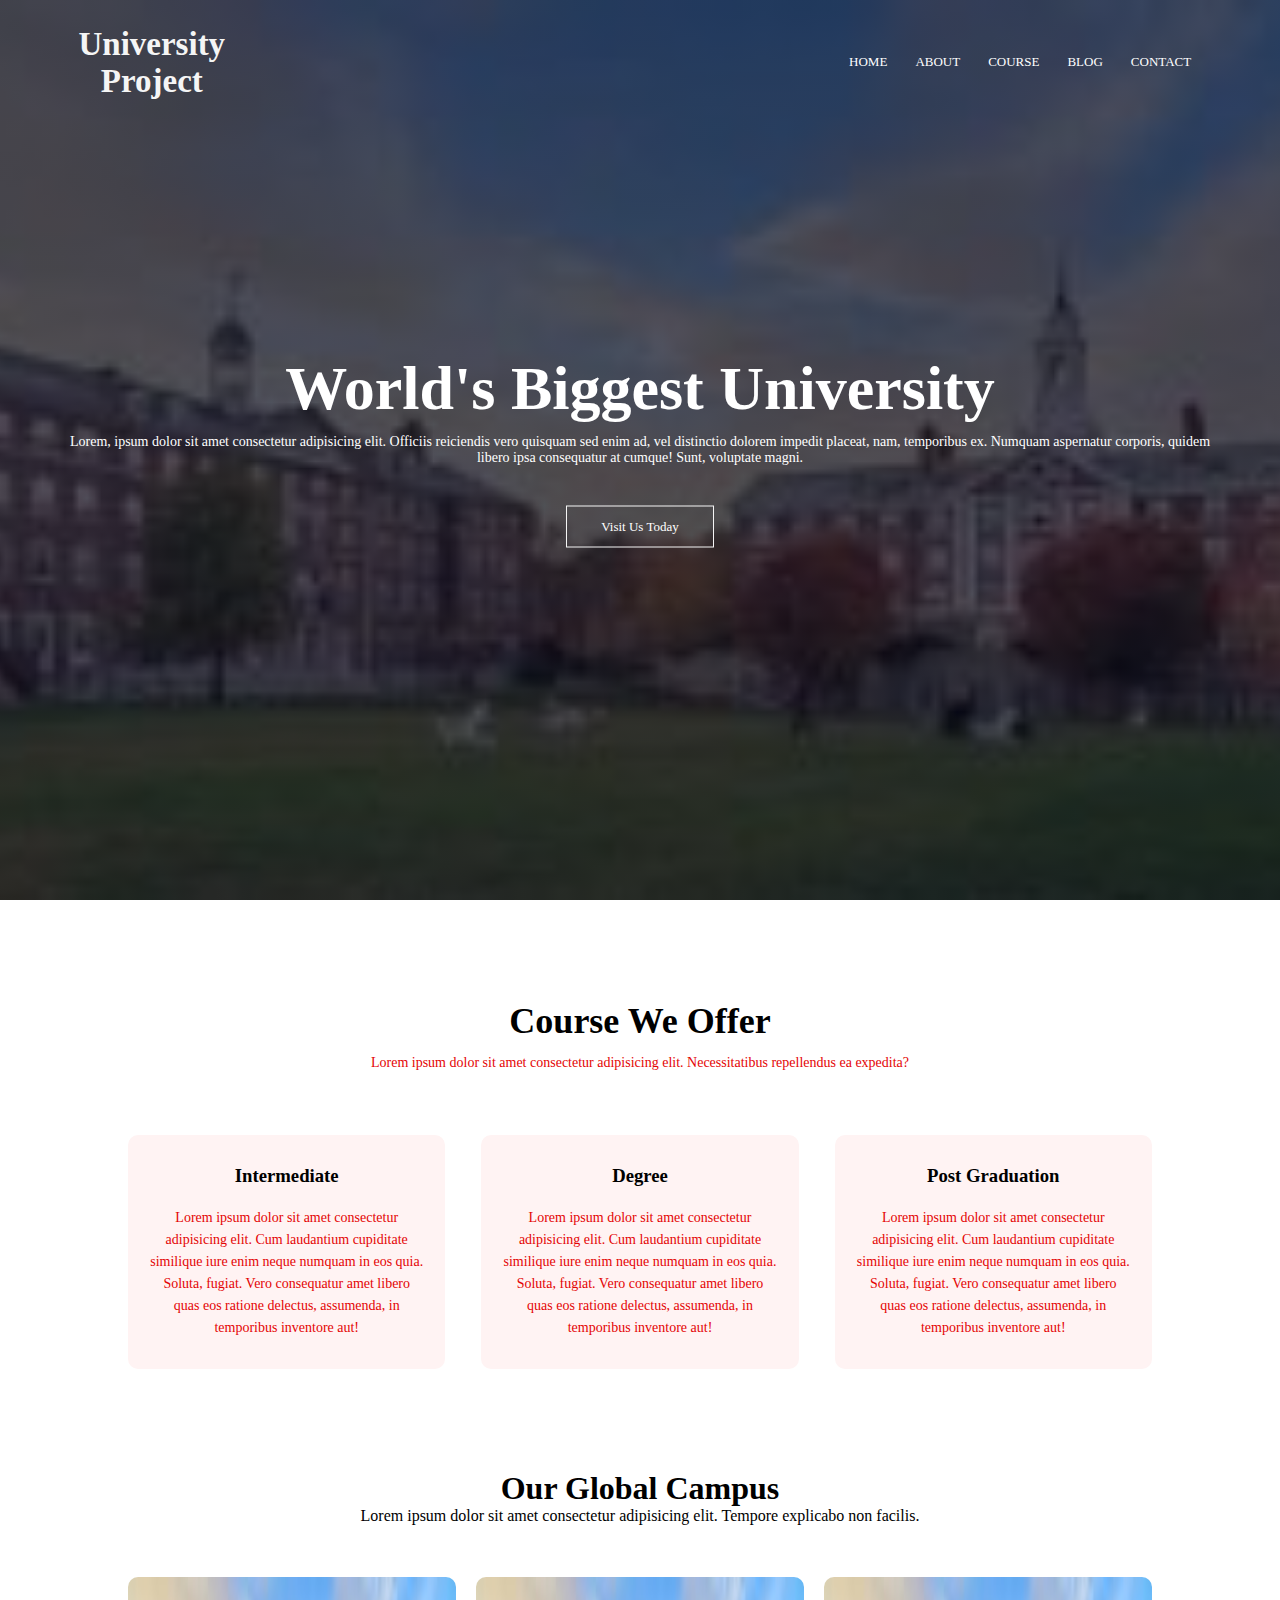
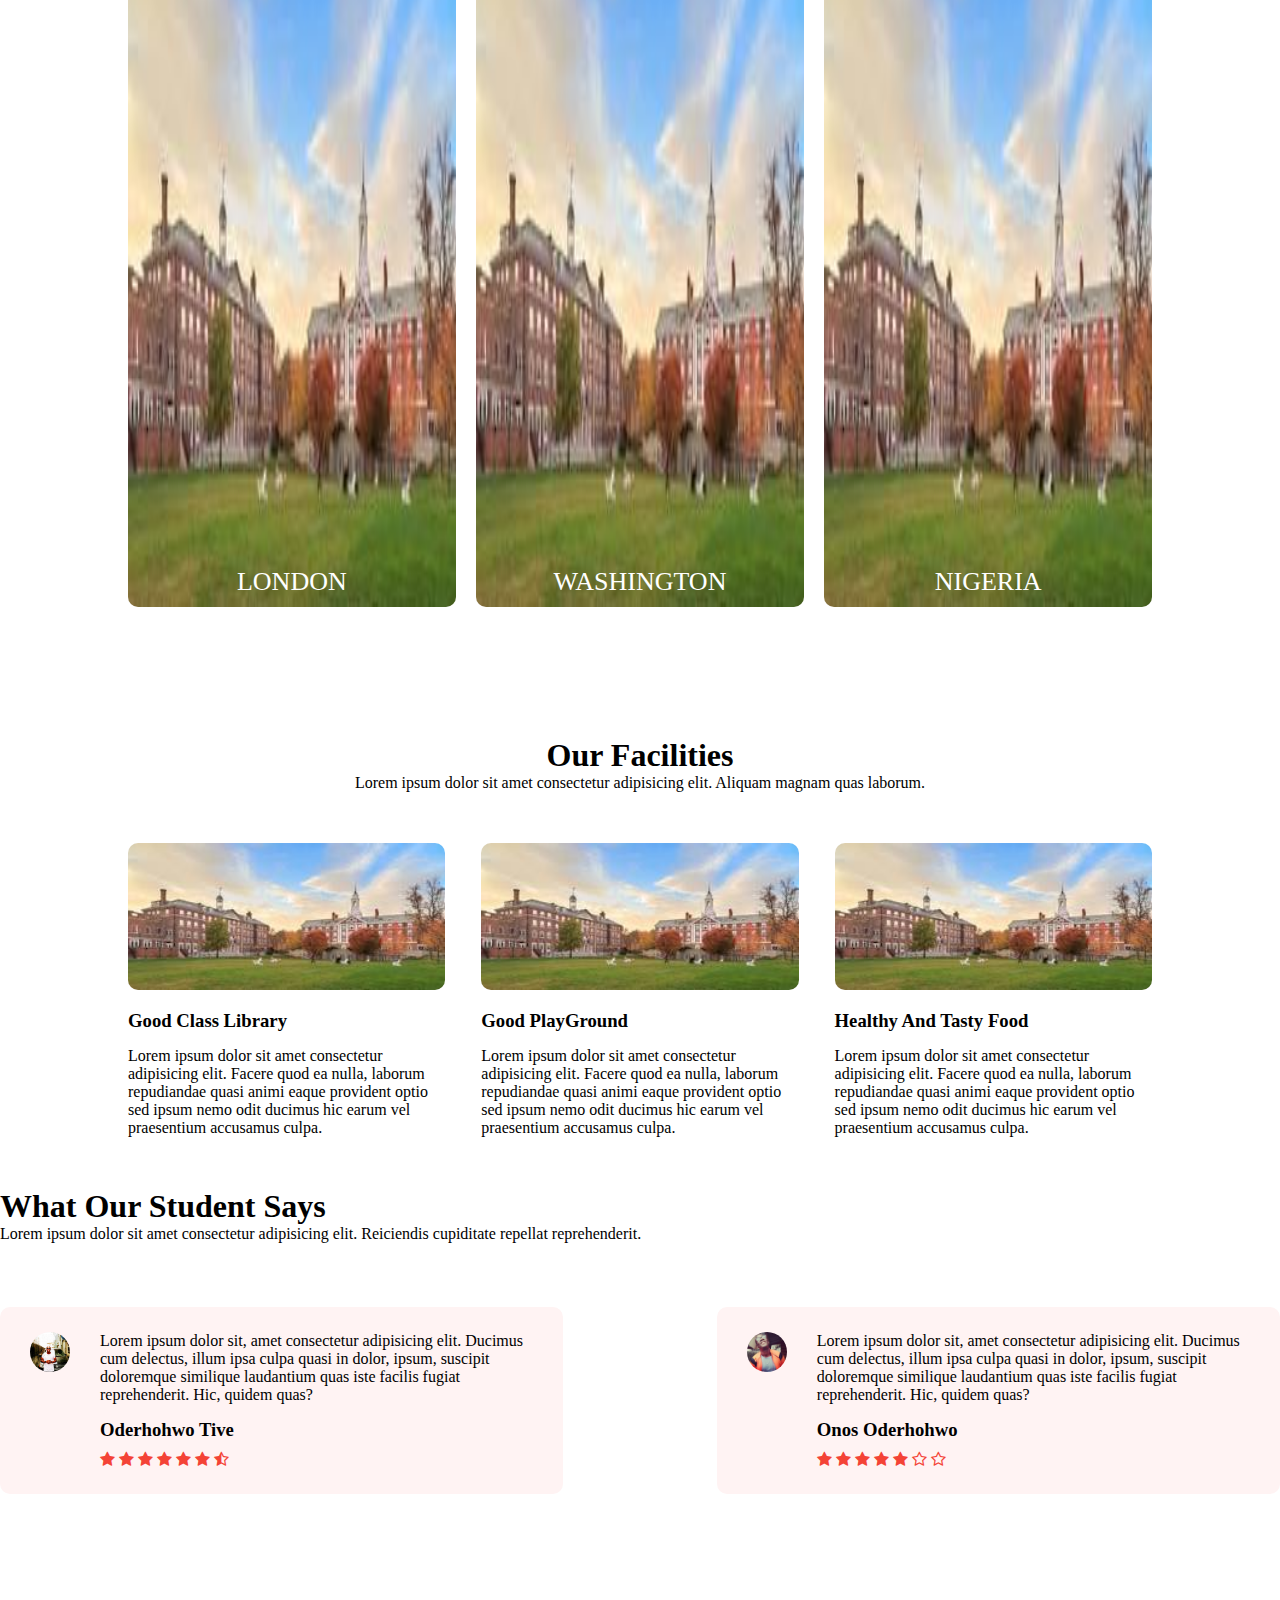
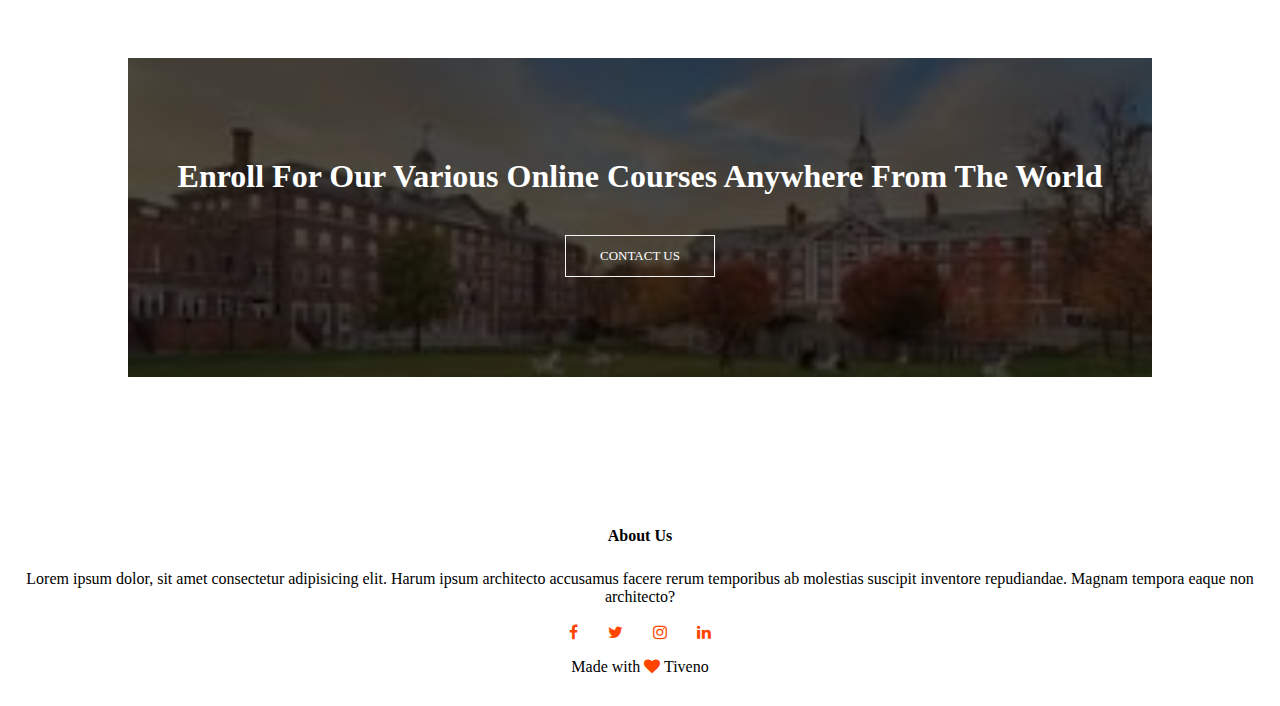
<file: index.html>
<!DOCTYPE html>
<html lang="en">
<head>
    <meta charset="UTF-8">
    <meta http-equiv="X-UA-Compatible" content="IE=edge">

    <meta name="viewport" content="width=device-width, initial-scale=1.0">
    <title>University Design</title>
    <link rel="stylesheet" href="main.css">
    <link rel="stylesheet" href="https://stackpath.bootstrapcdn.com/font-awesome/4.7.0/css/font-awesome.min.css">
</head>
<body>
<div class="header">
  <nav>
    <h1>University <br> Project</h1>
    <div class="nav-links" id="navLinks">
      <i class="fa fa-times" onclick="hideMenu()"></i>
      <ul>
        <li><a href="#">Home</a></li>
        <li><a href="#">About</a></li>
        <li><a href="#">Course</a></li>
        <li><a href="#">Blog</a></li>
        <li><a href="#">COntact</a></li>
      </ul>
    </div>
    <i class="fa fa-bars" onclick="showMenu()"></i>
  </nav>
</div>

<div class="text-box">
  <h1>World's Biggest University</h1>
  <p>Lorem, ipsum dolor sit amet consectetur adipisicing elit. Officiis reiciendis vero quisquam sed enim ad, vel distinctio dolorem impedit placeat, nam, temporibus ex. Numquam aspernatur corporis, quidem libero ipsa consequatur at cumque! Sunt, voluptate magni.</p>
  <a href="" class="btn">Visit Us Today</a>
</div>

<!----------course------------>
<section class="course">
  <h1>Course We Offer</h1>
  <p>Lorem ipsum dolor sit amet consectetur adipisicing elit. Necessitatibus repellendus ea expedita?</p>

  <div class="row">
    <div class="course-col">
      <h3>Intermediate</h3>
      <p>Lorem ipsum dolor sit amet consectetur adipisicing elit. Cum laudantium cupiditate similique iure enim neque numquam in eos quia. Soluta, fugiat. Vero consequatur amet libero quas eos ratione delectus, assumenda, in temporibus inventore aut!</p>
    </div>
    <div class="course-col">
      <h3>Degree</h3>
      <p>Lorem ipsum dolor sit amet consectetur adipisicing elit. Cum laudantium cupiditate similique iure enim neque numquam in eos quia. Soluta, fugiat. Vero consequatur amet libero quas eos ratione delectus, assumenda, in temporibus inventore aut!</p>
    </div>
    <div class="course-col">
      <h3>Post Graduation</h3>
      <p>Lorem ipsum dolor sit amet consectetur adipisicing elit. Cum laudantium cupiditate similique iure enim neque numquam in eos quia. Soluta, fugiat. Vero consequatur amet libero quas eos ratione delectus, assumenda, in temporibus inventore aut!</p>
    </div>
  </div>
</section>

<!------------campus section ------->
<section class="campus">
  <h1>Our Global Campus</h1>
  <p>Lorem ipsum dolor sit amet consectetur adipisicing elit. Tempore explicabo non facilis.</p>

  <div class="row">
    <div class="campus-col">
      <img src="download.jpg" alt="">
      <div class="layer">
        <h3>LONDON</h3>
      </div>
    </div>
    <div class="campus-col">
      <img src="download.jpg" alt="">
      <div class="layer">
        <h3>WASHINGTON</h3>
      </div>
    </div>
    <div class="campus-col">
      <img src="download.jpg" alt="">
      <div class="layer">
        <h3>NIGERIA</h3>
      </div>
    </div>
  </div>
</section>

<!------------Facilities--------->

<section class="facilities">
  <h1>Our Facilities</h1>
  <p>Lorem ipsum dolor sit amet consectetur adipisicing elit. Aliquam magnam quas laborum.</p>
  
  <div class="row">
    <div class="facilities-col">
      <img src="download.jpg" alt="">
      <h3>Good Class Library</h3>
      <p>Lorem ipsum dolor sit amet consectetur adipisicing elit. Facere quod ea nulla, laborum repudiandae quasi animi eaque provident optio sed ipsum nemo odit ducimus hic earum vel praesentium accusamus culpa.</p>
    </div>
    <div class="facilities-col">
      <img src="download.jpg" alt="">
      <h3>Good PlayGround</h3>
      <p>Lorem ipsum dolor sit amet consectetur adipisicing elit. Facere quod ea nulla, laborum repudiandae quasi animi eaque provident optio sed ipsum nemo odit ducimus hic earum vel praesentium accusamus culpa.</p>
    </div>
    <div class="facilities-col">
      <img src="download.jpg" alt="">
      <h3>Healthy And Tasty Food</h3>
      <p>Lorem ipsum dolor sit amet consectetur adipisicing elit. Facere quod ea nulla, laborum repudiandae quasi animi eaque provident optio sed ipsum nemo odit ducimus hic earum vel praesentium accusamus culpa.</p>
    </div>
  </div>
</section>

<!-----------testimonials------>
 <section class="testimonails">
  <h1>What Our Student Says</h1>
  <p>Lorem ipsum dolor sit amet consectetur adipisicing elit. Reiciendis cupiditate repellat reprehenderit.</p>
  
  <div class="row">
    <div class="testimonial-col">
      <img src="/p5.jpg" alt="">
    <div>
    <p>Lorem ipsum dolor sit, amet consectetur adipisicing elit. Ducimus cum delectus, illum ipsa culpa quasi in dolor, ipsum, suscipit doloremque similique laudantium quas iste facilis fugiat reprehenderit. Hic, quidem quas?</p>
    <h3>Oderhohwo Tive</h3>
    <i class="fa fa-star"></i>
    <i class="fa fa-star"></i>
    <i class="fa fa-star"></i>
    <i class="fa fa-star"></i>
    <i class="fa fa-star"></i>
    <i class="fa fa-star"></i>
    <i class="fa fa-star-half-o"></i>
   </div>
  </div>
    <div class="testimonial-col">
      <img src="/p6.jpg" alt="">
    <div>
    <p>Lorem ipsum dolor sit, amet consectetur adipisicing elit. Ducimus cum delectus, illum ipsa culpa quasi in dolor, ipsum, suscipit doloremque similique laudantium quas iste facilis fugiat reprehenderit. Hic, quidem quas?</p>
    <h3>Onos Oderhohwo</h3>
    <i class="fa fa-star"></i>
    <i class="fa fa-star"></i>
    <i class="fa fa-star"></i>
    <i class="fa fa-star"></i>
    <i class="fa fa-star"></i>
    <i class="fa fa-star-o"></i>
    <i class="fa fa-star-o"></i>
   </div>
  </div>
   
  </div>
 </section>

 <!-------------Call to action----------->

 <section class="cta">
  <h1>Enroll For Our Various Online Courses Anywhere From The World</h1>
  <a href="#" class="btn">CONTACT US</a>
 </section>

 <!------------Footer------->

 <section class="footer">
  <h4>About Us</h4>
  <p>Lorem ipsum dolor, sit amet consectetur adipisicing elit. Harum ipsum architecto accusamus facere rerum temporibus ab molestias suscipit inventore repudiandae. Magnam tempora eaque non architecto?</p>
 <div class="icons">
  <i class="fa fa-facebook"></i>
  <i class="fa fa-twitter"></i>
  <i class="fa fa-instagram"></i>
  <i class="fa fa-linkedin"></i>
 </div>
 <p>Made with <i class="fa fa-heart"></i> Tiveno</p>
</section>

<!---------javascript toggle-------->
<script>
  var navLinks = document.getElementById("navLinks")
  function showMenu(){
    navLinks.style.right = '0'
  }
  function hideMenu(){
    navLinks.style.right = "-200px"
  }

</script>
</body>
</html>
</file>
<file: main.css>
*{
    padding: 0;
    margin: 0;
    box-sizing: border-box;
    scroll-behavior: smooth;
}
.header{
    min-height: 100vh;
    width: 100%;
    background-image: linear-gradient(rgba(4,9,30,0.7),rgba(4,9,30,0.7)),url(download.jpg);
    background-position: center;
    background-size: cover;
    position: relative;
}

nav{
    display: flex;
    padding: 2% 6%;
    justify-content: space-between;
    align-items: center;
}

nav h1{
    width: 150px;
    text-align: center;
    color: whitesmoke;
    font-size: 33px;
}

.nav-links{
    flex: 1;
    text-align: right;
}

.nav-links ul li{
    list-style: none;
    display: inline-block;
    padding: 8px 12px;
    position: relative;
}

.nav-links ul li a{
    color: white;
    text-decoration: none;
    font-size: 13px;
    text-transform: uppercase;
}

.nav-links ul li::after{
    content: '';
    width: 0;
    height: 3px;
    background-color: #f44336;
    display: block;
    margin: auto;
    transition: 0.5s;
}

.nav-links ul li:hover::after{
    width: 100%;
}

.text-box{
    width: 90%;
    color: white;
    position: absolute;
    top: 50%;
    left: 50%;
    transform: translate(-50%,-50%);
    text-align: center;
}
.text-box h1{
    font-size: 62px;
}

.text-box p{
    margin: 10px 0 40px;
    font-size: 14px;
    color: white;
}

.btn{
    display: inline-block;
    text-decoration: none;
    color: white;
    border: 1px solid whitesmoke;
    padding: 12px 34px;
    font-size: 13px;
    background: transparent;
    position: relative;
    cursor: pointer;
    transition: 0.5s;
}

nav .fa{
    display: none;
}

.btn:hover{
    border: 1px solid orangered;
    background: orangered;
    border-radius: 9px;
}

/*---------course---------*/
.course{
    width: 80%;
    margin: auto;
    text-align: center;
    padding-top: 100px;
}

.course h1{
    font-size: 36px;
    font-weight: 600;
}

.course p{
    color: rgb(228, 4, 4);
    font-size: 14px;
    font-weight: 300;
    line-height: 22px;
    padding: 10px;
}

.row{
    margin-top: 5%;
    display: flex;
    justify-content: space-between;
}

.course-col{
    flex-basis: 31%;
    background: #fff3f3;
    border-radius: 10px;
    margin-bottom: 5%;
    padding: 20px 12px;
    box-sizing: border-box;
    transition: 0.5s;
}

h3{
    text-align: center;
    font-weight: 600;
    margin: 10px 0;
}

.course-col:hover{
    box-shadow: 0 0 20px 0 rgba(0,0,0,0.2);
}

/******campus ********/
.campus{
    width: 80%;
    margin: auto;
    text-align: center;
    padding-top: 50px;
}

.campus-col{
    flex-basis: 32%;
    border-radius: 10px;
    margin-bottom: 30px;
    position: relative;
    overflow: hidden;
}

.campus-col img{
    width: 100%;
    display: block;
    height: 70vh;
}

.layer{
    background-color: transparent;
    height: 100%;
    width: 100%;
    position: absolute;
    top: 0;
    left: 0;
    transition: 0.5s;
}

.layer:hover{
    background-color: rgba(226,0,0,0.7);
}

.layer h3{
    width: 100%;
    font-weight: 500;
    color: white;
    font-size: 26px;
    bottom: 0;
    left: 50%;
    transform: translate(-50%);
    position: absolute;
    transition: 0.5s;
}

.layer:hover h3{
    bottom: 49%;
    opacity: 1;
}

/*-------facility-----------*/
.facilities{
   width: 80%;
   margin: auto;
   text-align: center;
   padding-top: 100px;
}

.facilities-col{
    flex-basis: 31%;
    border-radius: 10px;
    margin-bottom: 5%;
    text-align: left;
}

.facilities-col img{
    width: 100%;
    border-radius: 10px;
}

.facilities-col p{
    padding: 0;
}

.facilities-col h3{
    margin-top: 16px;
    margin-bottom: 15px;
    text-align: left;
}

/*------testimonials------*/
.testimonials{
    width: 80%;
    margin: auto;
    padding-top: 100px;
    text-align: center;
}

.testimonial-col{
    flex-basis: 44%;
    border-radius: 10px;
    margin-bottom: 5%;
    text-align: left;
    background-color: #fff3f3;
    padding: 25px;
    cursor: pointer;
    display: flex;
}

.testimonial-col img{
    height: 40px;
    margin-left: 5px;
    margin-right: 30px;
    border-radius: 50%;
}

.testimonial-col h3{
    margin-top: 15px;
    text-align: left;
}

.testimonial-col .fa{
    color: #f44336;
}

.cta{
   margin: 100px auto;
   width: 80%;
   background-image: linear-gradient(rgba(0,0,0,0.7),rgba(0,0,0,0.7)),url(/download.jpg);
   background-position: center;
   background-size: cover;
   text-align: center;
   padding: 100px 0;
}

.cta h1{
    color: white;
    margin-bottom: 40px;
    padding: 0;
}

/*******footer*******/
.footer{
    width: 100%;
    text-align: center;
    padding: 30px 0;
}

.footer h4{
    margin-bottom: 25px;
    margin-top: 20px;
    font-weight: 600;
}

.icons .fa{
    color: orangered;
    margin: 0 13px;
    cursor: pointer;
    padding: 18px 0;
}

.fa-heart{
    color: orangered;
}
@media(max-width: 700px){
    .text-box{
        font-size: 20px;
    }
    .nav-links ul li{
        display: block;
    }
    .nav-links{
        position: absolute;
        background: orangered;
        height: 100vh;
        width: 200px;
        top: 0;
        z-index: 99;
        right: 0;
         text-align: left;
         transition: 0.5s;
         overflow-X: hidden;
    }

    nav .fa{
        display: block;
        color: white;
        margin: 10px;
        font-size: 22px;
        cursor: pointer;
    }

    nav ul li{
        padding: 30px;
    }
    .row{
        flex-direction: column;
    }
    
    .testimonial-col img{
        margin-left: 5px;
        margin-right: 30px;
    }
    .cta h1{
        font-size: 24px;
    }
}
</file>
